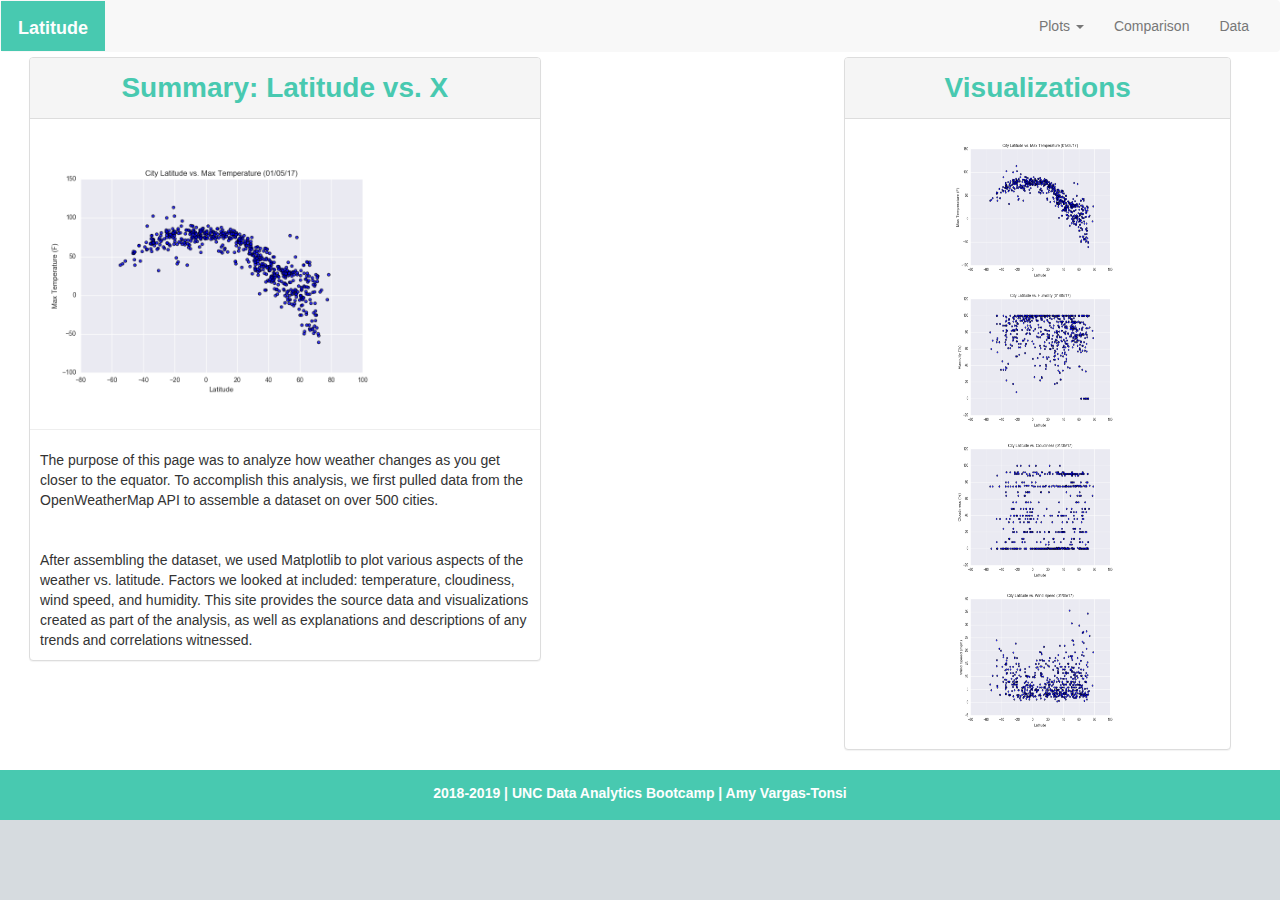
<file: index.html>
<!DOCTYPE html>
<html lang="en">


<head>
 <meta charset="UTF-8" name="viewport" content="width=device-width, initial-scale=1">
 <title>Weather Data</title>
  <!-- Bootstrap stylesheet -->
  <link rel="stylesheet" href="https://maxcdn.bootstrapcdn.com/bootstrap/3.3.7/css/bootstrap.min.css" integrity="sha384-BVYiiSIFeK1dGmJRAkycuHAHRg32OmUcww7on3RYdg4Va+PmSTsz/K68vbdEjh4u" crossorigin="anonymous">
  <script src="https://code.jquery.com/jquery-3.3.1.slim.min.js" integrity="sha384-q8i/X+965DzO0rT7abK41JStQIAqVgRVzpbzo5smXKp4YfRvH+8abtTE1Pi6jizo" crossorigin="anonymous"></script>
  <script src="https://cdnjs.cloudflare.com/ajax/libs/popper.js/1.14.6/umd/popper.min.js" integrity="sha384-wHAiFfRlMFy6i5SRaxvfOCifBUQy1xHdJ/yoi7FRNXMRBu5WHdZYu1hA6ZOblgut" crossorigin="anonymous"></script>
  <script src="https://stackpath.bootstrapcdn.com/bootstrap/4.2.1/js/bootstrap.min.js" integrity="sha384-B0UglyR+jN6CkvvICOB2joaf5I4l3gm9GU6Hc1og6Ls7i6U/mkkaduKaBhlAXv9k" crossorigin="anonymous"></script>
  <link rel="stylesheet" href="style.css">
 </head>


<body>
  <!-- Create navigation bar -->
<nav class="navbar navbar-default">
  <div class="container-fluid">
    <div class="navbar-header">
      <button type="button" class="navbar-toggle collapsed" data-toggle="collapse" data-target="#bs-example-navbar-collapse-1" aria-expanded="false">
        <span class="sr-only">Toggle navigation</span>
        <span class="icon-bar"></span>
        <span class="icon-bar"></span>
        <span class="icon-bar"></span>
      </button>
      <a class="navbar-brand" href="index.html">Latitude</a>
    </div>

  <!-- Nav bar links -->
    <div class="collapse navbar-collapse" id="bs-example-navbar-collapse-1">
      <ul class="nav navbar-nav navbar-right">
        <li class="dropdown">
          <a href="index.html" class="dropdown-toggle" data-toggle="dropdown" role="button" aria-haspopup="true" aria-expanded="false">Plots <span class="caret"></span></a>
          <ul class="dropdown-menu">
            <li><a href="temp.html">Max Temperature</a></li>
            <li><a href="humidity.html">Humidity</a></li>
            <li><a href="cloudiness.html">Cloudiness</a></li>
            <li><a href="windiness.html">Wind Speed</a></li>
          </ul>
          <li><a href="comparison.html">Comparison</a></li>
          <li><a href="data.html">Data</a></li>
        </li>
      </ul>
    </div><!-- /.navbar-collapse -->
  </div><!-- /.container-fluid -->
</nav>

<!-- Creates the Overall Grid -->
  <div class="container-fluid">
    <div class="row">
      <div class="col-md-8">
        <div class="panel panel-default">
          <div class="panel-heading" id="center">Summary: Latitude vs. X</div>
            <div class="panel-body"></div>
              <img id="float" id="center" src="Fig1.png" alt="City Latitude vs. Max Temperature map" height="250" width="="300>
                <hr>
                  <p>The purpose of this page was to analyze how weather changes as you get closer to the equator. To accomplish this analysis, we first pulled data from the OpenWeatherMap API to assemble a dataset on over 500 cities.</p>
                    <br>
                  <p>After assembling the dataset, we used Matplotlib to plot various aspects of the weather vs. latitude. Factors we looked at included: temperature, cloudiness, wind speed, and humidity. This site provides the source data and visualizations created as part of the analysis, as well as explanations and descriptions of any trends and correlations witnessed.</p>

                  </div> <!-- /.panel body collapse -->
                </div> <!-- /.panel collapse -->
              </div> <!-- /.col-md-8 collapse -->
            <div class="col-md-4 inline-block">
              <div class="panel panel-default">
                <div class="panel-heading" id="center">Visualizations</div>
                  <div class="panel-body" id="center">
                    <a href="temp.html"><img src="Fig1.png" alt="City Latitude vs. Max Temperature map" height="150" width="180"></a>
                    <a href="humidity.html"><img src="Fig2.png" alt="City Latitude vs. Humidity map" height="150" width="180"></a>
                    <a href="cloudiness.html"><img src="Fig3.png" alt="City Latitude vs. Cloudiness map" height="150" width="180"></a>
                    <a href="windiness.html"><img src="Fig4.png" alt="City Latitude vs. Wind Speed map" height="150" width="180"></a>
              </div>
            </div> <!-- /.panel collapse -->
          </div> <!-- /.col-md-4 collapse -->
        </div> <!-- /.row collapse -->
      </div> <!-- /.container collapse -->

  <footer class="footer">
    <p>2018-2019 | UNC Data Analytics Bootcamp | Amy Vargas-Tonsi</p>
  </footer>
</body>
</html>
</file>
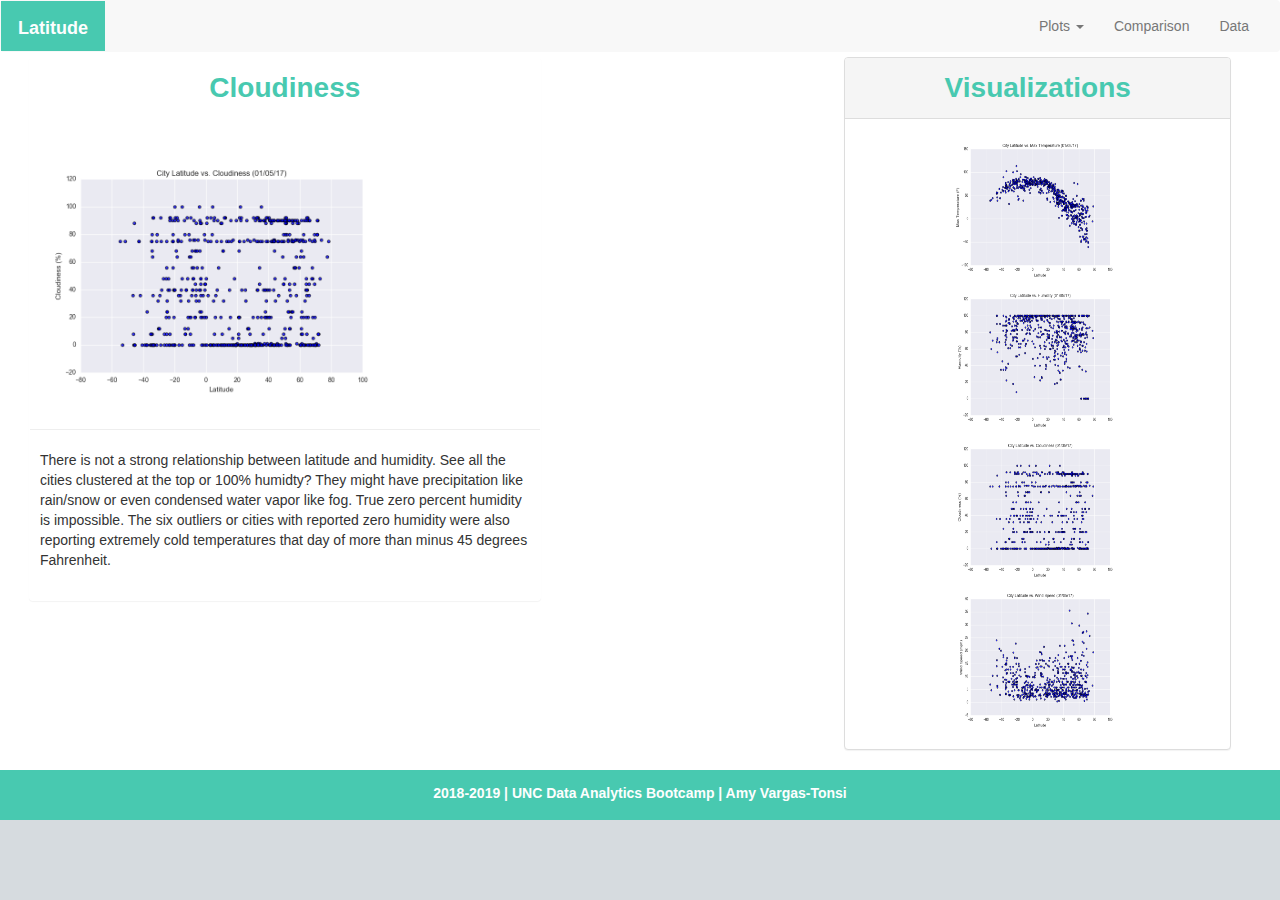
<file: cloudiness.html>
<!DOCTYPE html>
<html lang="en">


<head>
 <meta charset="UTF-8" name="viewport" content="width=device-width, initial-scale=1">
 <title>Cloudiness</title>
  <!-- Bring in our bootstrap stylesheet -->
  <link rel="stylesheet" href="https://maxcdn.bootstrapcdn.com/bootstrap/3.3.7/css/bootstrap.min.css" integrity="sha384-BVYiiSIFeK1dGmJRAkycuHAHRg32OmUcww7on3RYdg4Va+PmSTsz/K68vbdEjh4u" crossorigin="anonymous">
  <script src="https://code.jquery.com/jquery-3.3.1.slim.min.js" integrity="sha384-q8i/X+965DzO0rT7abK41JStQIAqVgRVzpbzo5smXKp4YfRvH+8abtTE1Pi6jizo" crossorigin="anonymous"></script>
  <script src="https://cdnjs.cloudflare.com/ajax/libs/popper.js/1.14.6/umd/popper.min.js" integrity="sha384-wHAiFfRlMFy6i5SRaxvfOCifBUQy1xHdJ/yoi7FRNXMRBu5WHdZYu1hA6ZOblgut" crossorigin="anonymous"></script>
  <script src="https://stackpath.bootstrapcdn.com/bootstrap/4.2.1/js/bootstrap.min.js" integrity="sha384-B0UglyR+jN6CkvvICOB2joaf5I4l3gm9GU6Hc1og6Ls7i6U/mkkaduKaBhlAXv9k" crossorigin="anonymous"></script>
  <link rel="stylesheet" href="style.css">
 </head>


 <body>
    <!-- Create navigation bar -->
  <nav class="navbar navbar-default">
    <div class="container-fluid">
      <div class="navbar-header">
        <button type="button" class="navbar-toggle collapsed" data-toggle="collapse" data-target="#bs-example-navbar-collapse-1" aria-expanded="false">
          <span class="sr-only">Toggle navigation</span>
          <span class="icon-bar"></span>
          <span class="icon-bar"></span>
          <span class="icon-bar"></span>
        </button>
        <a class="navbar-brand" href="index.html">Latitude</a>
      </div>
  
    <!-- Nav bar links -->
      <div class="collapse navbar-collapse" id="bs-example-navbar-collapse-1">
        <ul class="nav navbar-nav navbar-right">
          <li class="dropdown">
            <a href="index.html" class="dropdown-toggle" data-toggle="dropdown" role="button" aria-haspopup="true" aria-expanded="false">Plots <span class="caret"></span></a>
            <ul class="dropdown-menu">
              <li><a href="temp.html">Max Temperature</a></li>
              <li><a href="humidity.html">Humidity</a></li>
              <li><a href="cloudiness.html">Cloudiness</a></li>
              <li><a href="windiness.html">Wind Speed</a></li>
            </ul>
            <li><a href="comparison.html">Comparison</a></li>
            <li><a href="data.html">Data</a></li>
          </li>
        </ul>
      </div><!-- /.navbar-collapse -->
    </div><!-- /.container-fluid -->
  </nav>
  
  <!-- Creates the Overall Grid -->
    <div class="container-fluid">
      <div class="row">
        <div class="col-md-8">
          <div class="panel">
            <div class="panel-heading" id="center">Cloudiness</div>
              <div class="panel-body"></div>
                <img id="float" id="center" src="Fig3.png" alt="City Latitude vs. Cloudiness map" height="250" width="="300>
                  <hr>
                    <p>There is not a strong relationship between latitude and humidity. See all the cities clustered at the top or 100% humidty? 
                      They might have precipitation like rain/snow or even condensed water vapor like fog. True zero percent humidity is impossible. 
                      The six outliers or cities with reported zero humidity were also reporting extremely cold temperatures that day of more than 
                      minus 45 degrees Fahrenheit.</p>
                      <br>  
                    </div> <!-- /.panel body collapse -->
                  </div> <!-- /.panel collapse -->
                </div> <!-- /.col-md-8 collapse -->
              <div class="col-md-4 inline-block">
                <div class="panel panel-default">
                  <div class="panel-heading" id="center">Visualizations</div>
                    <div class="panel-body" id="center">
                      <a href="temp.html"><img src="Fig1.png" alt="City Latitude vs. Max Temperature map" height="150" width="180"></a>
                      <a href="humidity.html"><img src="Fig2.png" alt="City Latitude vs. Humidity map" height="150" width="180"></a>
                      <a href="cloudiness.html"><img src="Fig3.png" alt="City Latitude vs. Cloudiness map" height="150" width="180"></a>
                      <a href="windiness.html"><img src="Fig4.png" alt="City Latitude vs. Wind Speed map" height="150" width="180"></a>
                    </div>
                  </div> <!-- /.panel collapse -->
                </div> <!-- /.col-md-4 collapse -->
              </div> <!-- /.row collapse -->
            </div> <!-- /.container collapse -->
    <footer class="footer">
      <p>2018-2019 | UNC Data Analytics Bootcamp | Amy Vargas-Tonsi</p>
    </footer>
  </body>
  </html>
</file>
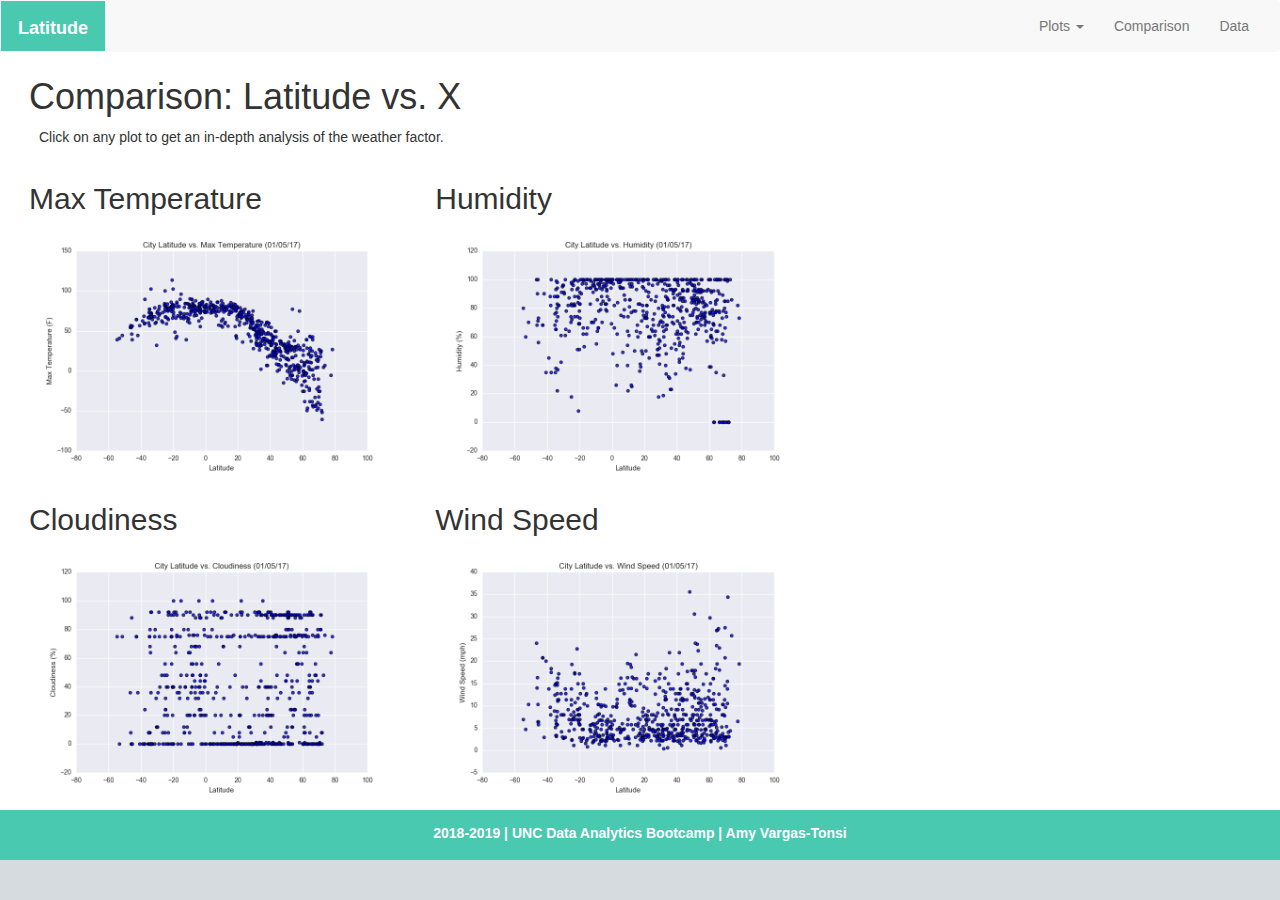
<file: comparison.html>
<!DOCTYPE html>
<html lang="en">


<head>
 <meta charset="UTF-8" name="viewport" content="width=device-width, initial-scale=1">
 <title>Comparison</title>
  <!-- Bring in our bootstrap stylesheet -->
  <link rel="stylesheet" href="https://maxcdn.bootstrapcdn.com/bootstrap/3.3.7/css/bootstrap.min.css" integrity="sha384-BVYiiSIFeK1dGmJRAkycuHAHRg32OmUcww7on3RYdg4Va+PmSTsz/K68vbdEjh4u" crossorigin="anonymous">
  <script src="https://code.jquery.com/jquery-3.3.1.slim.min.js" integrity="sha384-q8i/X+965DzO0rT7abK41JStQIAqVgRVzpbzo5smXKp4YfRvH+8abtTE1Pi6jizo" crossorigin="anonymous"></script>
  <script src="https://cdnjs.cloudflare.com/ajax/libs/popper.js/1.14.6/umd/popper.min.js" integrity="sha384-wHAiFfRlMFy6i5SRaxvfOCifBUQy1xHdJ/yoi7FRNXMRBu5WHdZYu1hA6ZOblgut" crossorigin="anonymous"></script>
  <script src="https://stackpath.bootstrapcdn.com/bootstrap/4.2.1/js/bootstrap.min.js" integrity="sha384-B0UglyR+jN6CkvvICOB2joaf5I4l3gm9GU6Hc1og6Ls7i6U/mkkaduKaBhlAXv9k" crossorigin="anonymous"></script>
  <link rel="stylesheet" href="style.css">
 </head>


 <body>
    <!-- Create navigation bar -->
  <nav class="navbar navbar-default">
    <div class="container-fluid">
      <div class="navbar-header">
        <button type="button" class="navbar-toggle collapsed" data-toggle="collapse" data-target="#bs-example-navbar-collapse-1" aria-expanded="false">
          <span class="sr-only">Toggle navigation</span>
          <span class="icon-bar"></span>
          <span class="icon-bar"></span>
          <span class="icon-bar"></span>
        </button>
        <a class="navbar-brand" href="index.html">Latitude</a>
      </div>
  
    <!-- Nav bar links -->
      <div class="collapse navbar-collapse" id="bs-example-navbar-collapse-1">
        <ul class="nav navbar-nav navbar-right">
          <li class="dropdown">
            <a href="index.html" class="dropdown-toggle" data-toggle="dropdown" role="button" aria-haspopup="true" aria-expanded="false">Plots <span class="caret"></span></a>
            <ul class="dropdown-menu">
              <li><a href="temp.html">Max Temperature</a></li>
              <li><a href="humidity.html">Humidity</a></li>
              <li><a href="cloudiness.html">Cloudiness</a></li>
              <li><a href="windiness.html">Wind Speed</a></li>
            </ul>
            <li><a href="comparison.html">Comparison</a></li>
            <li><a href="data.html">Data</a></li>
          </li>
        </ul>
      </div><!-- /.navbar-collapse -->
    </div><!-- /.container-fluid -->
  </nav>
  
  <!-- Creates the Overall Grid -->
    <div class="container-fluid chart">
      <div class="row">
        <div class="col-md-12">
          <h1>Comparison: Latitude vs. X</h1>
            <p>Click on any plot to get an in-depth analysis of the weather factor.</p>
        </div> <!-- /.col-md-12 collapse -->
      </div> <!-- /.row collapse -->

    <div class="row">
      <div class="col-md-6 inline-block">
        <h2>Max Temperature</h2>
          <a href="temp.html"><img class="comparison image" src="Fig1.png" alt="City Latitude vs. Max Temperature"></a>
      </div> <!-- /.col-md-6 collapse -->
    
    <div class="col-md-6 inline-block">
        <h2>Humidity</h2>
        <a href="humidity.html"><img class="comparison image" src="Fig2.png" alt="City Latitude vs. Humidity"></a>
    </div> <!-- /.col-md-6 collapse --> 
  
    <div class="col-md-6 inline-block">
        <h2>Cloudiness</h2>
        <a href="cloudiness.html"><img class="comparison image" src="Fig3.png" alt="City Latitude vs. Cloudiness"></a>
    </div> <!-- /.col-md-6 collapse --> 

    <div class="col-md-6 inline-block">
        <h2>Wind Speed</h2>
        <a href="windiness.html"><img class="comparison image" src="Fig4.png" alt="City Latitude vs. Wind Speed"></a>
    </div> <!-- /.col-md-6 collapse --> 
  </div> <!-- /.row collapse -->
  </div> <!-- /.container collapse -->
  <footer class="footer">
    <p>2018-2019 | UNC Data Analytics Bootcamp | Amy Vargas-Tonsi</p>
  </footer>
</body>
</html>
</file>
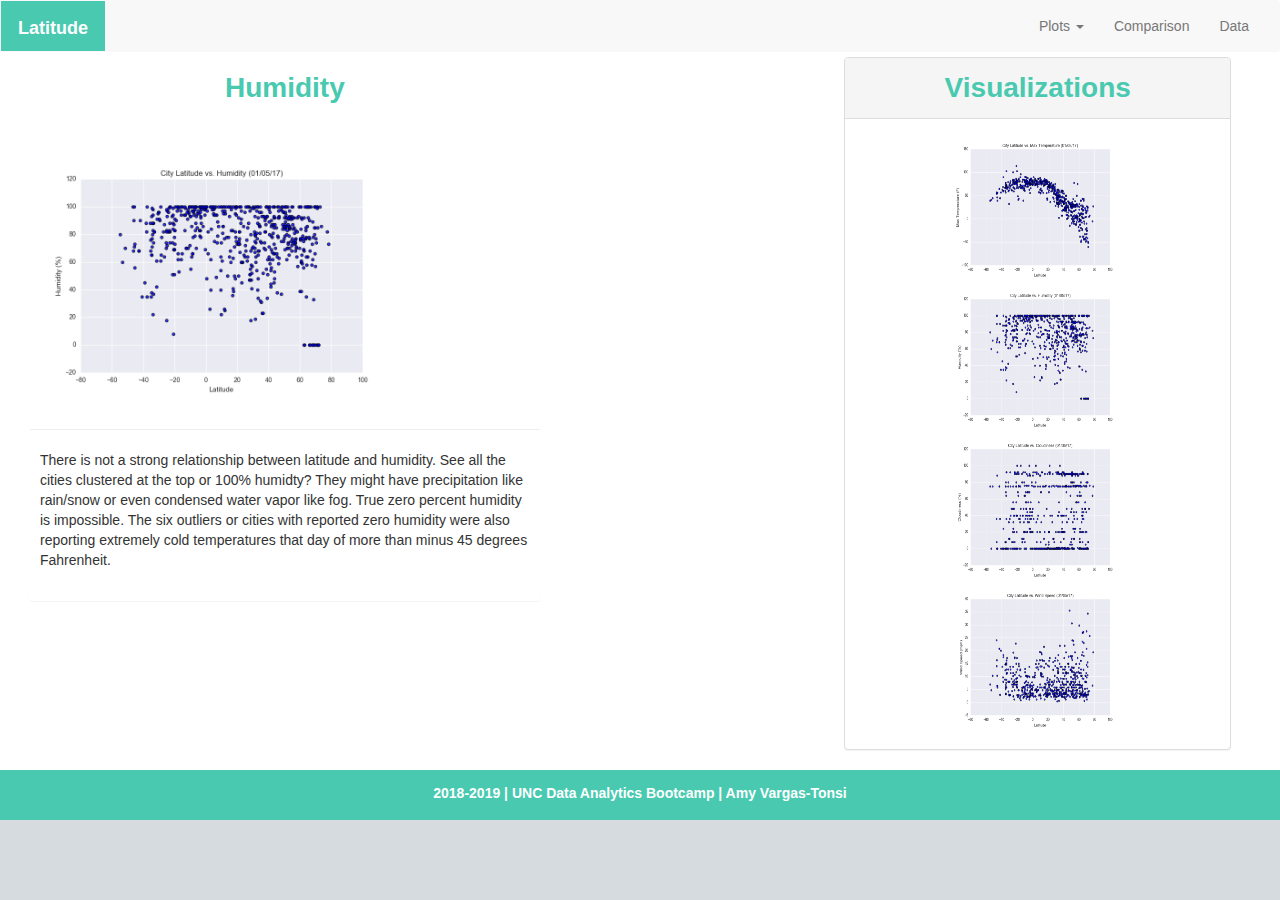
<file: humidity.html>
<!DOCTYPE html>
<html lang="en">


<head>
 <meta charset="UTF-8" name="viewport" content="width=device-width, initial-scale=1">
 <title>Humidity</title>
  <!-- Bring in our bootstrap stylesheet -->
  <link rel="stylesheet" href="https://maxcdn.bootstrapcdn.com/bootstrap/3.3.7/css/bootstrap.min.css" integrity="sha384-BVYiiSIFeK1dGmJRAkycuHAHRg32OmUcww7on3RYdg4Va+PmSTsz/K68vbdEjh4u" crossorigin="anonymous">
  <script src="https://code.jquery.com/jquery-3.3.1.slim.min.js" integrity="sha384-q8i/X+965DzO0rT7abK41JStQIAqVgRVzpbzo5smXKp4YfRvH+8abtTE1Pi6jizo" crossorigin="anonymous"></script>
  <script src="https://cdnjs.cloudflare.com/ajax/libs/popper.js/1.14.6/umd/popper.min.js" integrity="sha384-wHAiFfRlMFy6i5SRaxvfOCifBUQy1xHdJ/yoi7FRNXMRBu5WHdZYu1hA6ZOblgut" crossorigin="anonymous"></script>
  <script src="https://stackpath.bootstrapcdn.com/bootstrap/4.2.1/js/bootstrap.min.js" integrity="sha384-B0UglyR+jN6CkvvICOB2joaf5I4l3gm9GU6Hc1og6Ls7i6U/mkkaduKaBhlAXv9k" crossorigin="anonymous"></script>
  <link rel="stylesheet" href="style.css">
 </head>


<body>
    <!-- Create navigation bar -->
  <nav class="navbar navbar-default">
    <div class="container-fluid">
      <div class="navbar-header">
        <button type="button" class="navbar-toggle collapsed" data-toggle="collapse" data-target="#bs-example-navbar-collapse-1" aria-expanded="false">
          <span class="sr-only">Toggle navigation</span>
          <span class="icon-bar"></span>
          <span class="icon-bar"></span>
          <span class="icon-bar"></span>
        </button>
        <a class="navbar-brand" href="index.html">Latitude</a>
      </div>
  
    <!-- Nav bar links -->
      <div class="collapse navbar-collapse" id="bs-example-navbar-collapse-1">
        <ul class="nav navbar-nav navbar-right">
          <li class="dropdown">
            <a href="index.html" class="dropdown-toggle" data-toggle="dropdown" role="button" aria-haspopup="true" aria-expanded="false">Plots <span class="caret"></span></a>
            <ul class="dropdown-menu">
              <li><a href="temp.html">Max Temperature</a></li>
              <li><a href="humidity.html">Humidity</a></li>
              <li><a href="cloudiness.html">Cloudiness</a></li>
              <li><a href="windiness.html">Wind Speed</a></li>
            </ul>
            <li><a href="comparison.html">Comparison</a></li>
            <li><a href="data.html">Data</a></li>
          </li>
        </ul>
      </div><!-- /.navbar-collapse -->
    </div><!-- /.container-fluid -->
  </nav>
  
  <!-- Creates the Overall Grid -->
    <div class="container-fluid">
      <div class="row">
        <div class="col-md-8">
          <div class="panel">
            <div class="panel-heading" id="center">Humidity</div>
              <div class="panel-body"></div>
                <img id="float" id="center" src="Fig2.png" alt="City Latitude vs. Humidity map" height="250" width="="300>
                  <hr>
                    <p>There is not a strong relationship between latitude and humidity. See all the cities clustered at the top or 100% humidty? 
                      They might have precipitation like rain/snow or even condensed water vapor like fog. True zero percent humidity is impossible. 
                      The six outliers or cities with reported zero humidity were also reporting extremely cold temperatures that day of more than 
                      minus 45 degrees Fahrenheit.</p>
                      <br>  
                    </div> <!-- /.panel body collapse -->
                  </div> <!-- /.panel collapse -->
                </div> <!-- /.col-md-8 collapse -->
              <div class="col-md-4 inline-block">
                <div class="panel panel-default">
                  <div class="panel-heading" id="center">Visualizations</div>
                    <div class="panel-body" id="center">
                      <a href="temp.html"><img src="Fig1.png" alt="City Latitude vs. Max Temperature map" height="150" width="180"></a>
                      <a href="humidity.html"><img src="Fig2.png" alt="City Latitude vs. Humidity map" height="150" width="180"></a>
                      <a href="cloudiness.html"><img src="Fig3.png" alt="City Latitude vs. Cloudiness map" height="150" width="180"></a>
                      <a href="windiness.html"><img src="Fig4.png" alt="City Latitude vs. Wind Speed map" height="150" width="180"></a>
                    </div>
                  </div> <!-- /.panel collapse -->
                </div> <!-- /.col-md-4 collapse -->
              </div> <!-- /.row collapse -->
            </div> <!-- /.container collapse -->
    <footer class="footer">
      <p>2018-2019 | UNC Data Analytics Bootcamp | Amy Vargas-Tonsi</p>
    </footer>
  </body>
  </html>
</file>
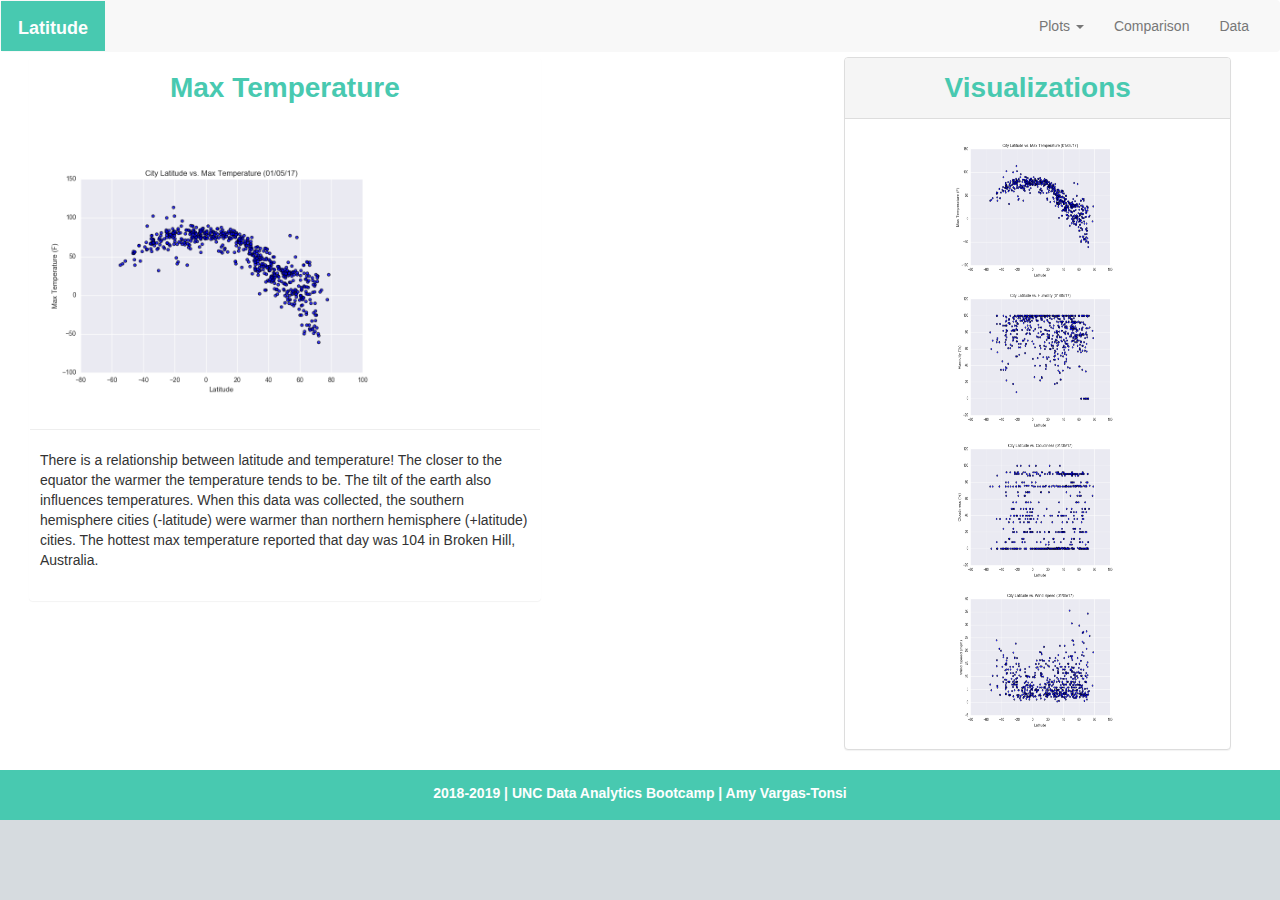
<file: temp.html>
<!DOCTYPE html>
<html lang="en">


<head>
 <meta charset="UTF-8" name="viewport" content="width=device-width, initial-scale=1">
 <title>Max Temperature</title>
  <!-- Bring in our bootstrap stylesheet -->
  <link rel="stylesheet" href="https://maxcdn.bootstrapcdn.com/bootstrap/3.3.7/css/bootstrap.min.css" integrity="sha384-BVYiiSIFeK1dGmJRAkycuHAHRg32OmUcww7on3RYdg4Va+PmSTsz/K68vbdEjh4u" crossorigin="anonymous">
  <script src="https://code.jquery.com/jquery-3.3.1.slim.min.js" integrity="sha384-q8i/X+965DzO0rT7abK41JStQIAqVgRVzpbzo5smXKp4YfRvH+8abtTE1Pi6jizo" crossorigin="anonymous"></script>
  <script src="https://cdnjs.cloudflare.com/ajax/libs/popper.js/1.14.6/umd/popper.min.js" integrity="sha384-wHAiFfRlMFy6i5SRaxvfOCifBUQy1xHdJ/yoi7FRNXMRBu5WHdZYu1hA6ZOblgut" crossorigin="anonymous"></script>
  <script src="https://stackpath.bootstrapcdn.com/bootstrap/4.2.1/js/bootstrap.min.js" integrity="sha384-B0UglyR+jN6CkvvICOB2joaf5I4l3gm9GU6Hc1og6Ls7i6U/mkkaduKaBhlAXv9k" crossorigin="anonymous"></script>
  <link rel="stylesheet" href="style.css">
 </head>


 <body>
    <!-- Create navigation bar -->
  <nav class="navbar navbar-default">
    <div class="container-fluid">
      <div class="navbar-header">
        <button type="button" class="navbar-toggle collapsed" data-toggle="collapse" data-target="#bs-example-navbar-collapse-1" aria-expanded="false">
          <span class="sr-only">Toggle navigation</span>
          <span class="icon-bar"></span>
          <span class="icon-bar"></span>
          <span class="icon-bar"></span>
        </button>
        <a class="navbar-brand" href="index.html">Latitude</a>
      </div>
  
    <!-- Nav bar links -->
      <div class="collapse navbar-collapse" id="bs-example-navbar-collapse-1">
        <ul class="nav navbar-nav navbar-right">
          <li class="dropdown">
            <a href="index.html" class="dropdown-toggle" data-toggle="dropdown" role="button" aria-haspopup="true" aria-expanded="false">Plots <span class="caret"></span></a>
            <ul class="dropdown-menu">
              <li><a href="temp.html">Max Temperature</a></li>
              <li><a href="humidity.html">Humidity</a></li>
              <li><a href="cloudiness.html">Cloudiness</a></li>
              <li><a href="windiness.html">Wind Speed</a></li>
            </ul>
            <li><a href="comparison.html">Comparison</a></li>
            <li><a href="data.html">Data</a></li>
          </li>
        </ul>
      </div><!-- /.navbar-collapse -->
    </div><!-- /.container-fluid -->
  </nav>
  
  <!-- Creates the Overall Grid -->
    <div class="container-fluid">
      <div class="row">
        <div class="col-md-8">
          <div class="panel">
            <div class="panel-heading" id="center">Max Temperature</div>
              <div class="panel-body"></div>
                <img id="float" id="center" src="Fig1.png" alt="City Latitude vs. Max Temperature map" height="250" width="="300>
                  <hr>
                    <p>There is a relationship between latitude and temperature! The closer to the equator the warmer the temperature tends to be. 
                      The tilt of the earth also influences temperatures. When this data was collected, 
                      the southern hemisphere cities (-latitude) were warmer than northern hemisphere (+latitude) cities. 
                      The hottest max temperature reported that day was 104 in Broken Hill, Australia.</p>
                      <br>  
                    </div> <!-- /.panel body collapse -->
                  </div> <!-- /.panel collapse -->
                </div> <!-- /.col-md-8 collapse -->
              <div class="col-md-4 inline-block">
                <div class="panel panel-default">
                  <div class="panel-heading" id="center">Visualizations</div>
                    <div class="panel-body" id="center">
                      <a href="temp.html"><img src="Fig1.png" alt="City Latitude vs. Max Temperature map" height="150" width="180"></a>
                      <a href="humidity.html"><img src="Fig2.png" alt="City Latitude vs. Humidity map" height="150" width="180"></a>
                      <a href="cloudiness.html"><img src="Fig3.png" alt="City Latitude vs. Cloudiness map" height="150" width="180"></a>
                      <a href="windiness.html"><img src="Fig4.png" alt="City Latitude vs. Wind Speed map" height="150" width="180"></a>
                    </div>
                  </div> <!-- /.panel collapse -->
                </div> <!-- /.col-md-4 collapse -->
              </div> <!-- /.row collapse -->
            </div> <!-- /.container collapse -->
    <footer class="footer">
      <p>2018-2019 | UNC Data Analytics Bootcamp | Amy Vargas-Tonsi</p>
</file>
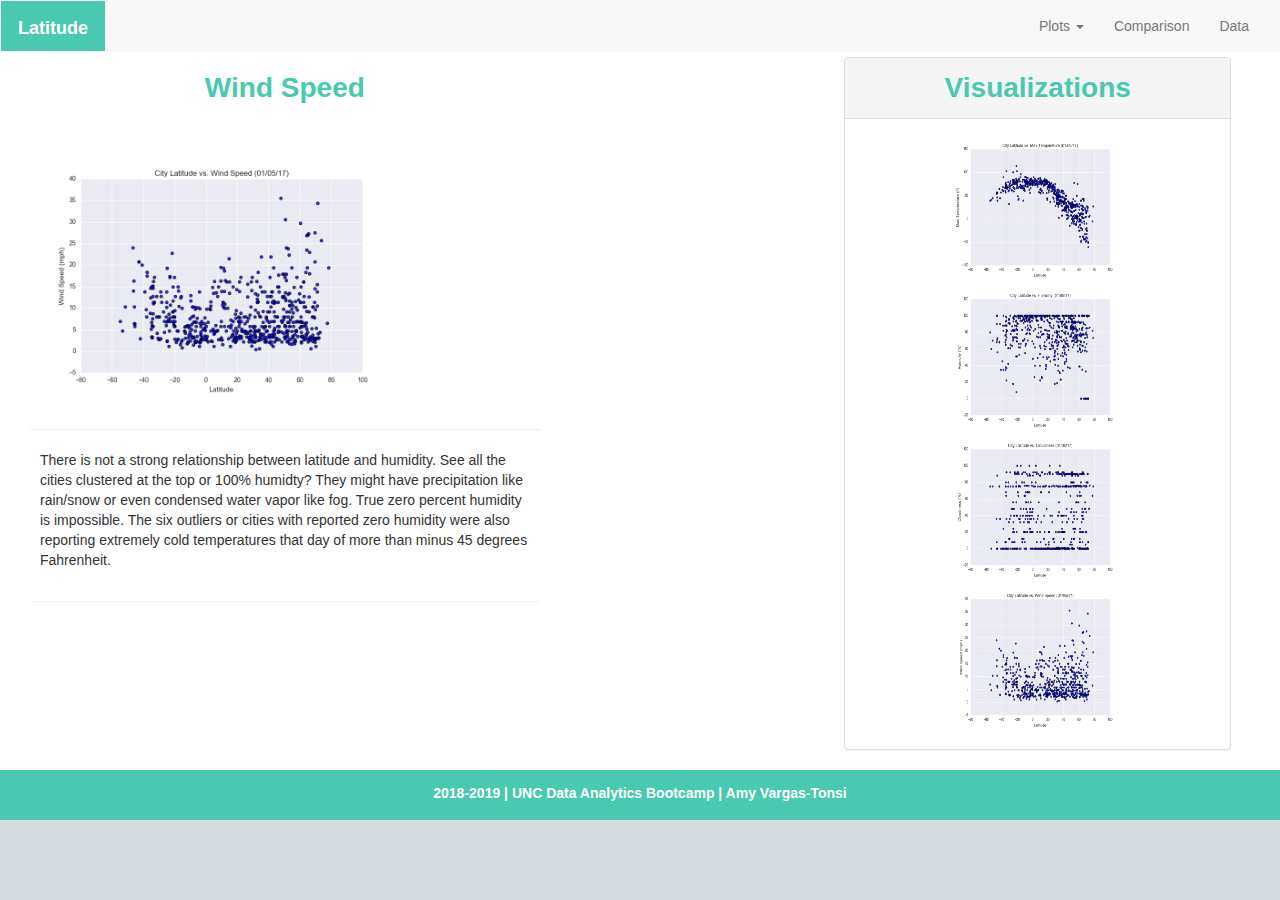
<file: windiness.html>
<!DOCTYPE html>
<html lang="en">


<head>
 <meta charset="UTF-8" name="viewport" content="width=device-width, initial-scale=1">
 <title>Weather Data</title>
  <!-- Bring in our bootstrap stylesheet -->
  <link rel="stylesheet" href="https://maxcdn.bootstrapcdn.com/bootstrap/3.3.7/css/bootstrap.min.css" integrity="sha384-BVYiiSIFeK1dGmJRAkycuHAHRg32OmUcww7on3RYdg4Va+PmSTsz/K68vbdEjh4u" crossorigin="anonymous">
  <script src="https://code.jquery.com/jquery-3.3.1.slim.min.js" integrity="sha384-q8i/X+965DzO0rT7abK41JStQIAqVgRVzpbzo5smXKp4YfRvH+8abtTE1Pi6jizo" crossorigin="anonymous"></script>
  <script src="https://cdnjs.cloudflare.com/ajax/libs/popper.js/1.14.6/umd/popper.min.js" integrity="sha384-wHAiFfRlMFy6i5SRaxvfOCifBUQy1xHdJ/yoi7FRNXMRBu5WHdZYu1hA6ZOblgut" crossorigin="anonymous"></script>
  <script src="https://stackpath.bootstrapcdn.com/bootstrap/4.2.1/js/bootstrap.min.js" integrity="sha384-B0UglyR+jN6CkvvICOB2joaf5I4l3gm9GU6Hc1og6Ls7i6U/mkkaduKaBhlAXv9k" crossorigin="anonymous"></script>
  <link rel="stylesheet" href="style.css">
 </head>


 <body>
    <!-- Create navigation bar -->
  <nav class="navbar navbar-default">
    <div class="container-fluid">
      <div class="navbar-header">
        <button type="button" class="navbar-toggle collapsed" data-toggle="collapse" data-target="#bs-example-navbar-collapse-1" aria-expanded="false">
          <span class="sr-only">Toggle navigation</span>
          <span class="icon-bar"></span>
          <span class="icon-bar"></span>
          <span class="icon-bar"></span>
        </button>
        <a class="navbar-brand" href="index.html">Latitude</a>
      </div>
  
    <!-- Nav bar links -->
      <div class="collapse navbar-collapse" id="bs-example-navbar-collapse-1">
        <ul class="nav navbar-nav navbar-right">
          <li class="dropdown">
            <a href="index.html" class="dropdown-toggle" data-toggle="dropdown" role="button" aria-haspopup="true" aria-expanded="false">Plots <span class="caret"></span></a>
            <ul class="dropdown-menu">
              <li><a href="temp.html">Max Temperature</a></li>
              <li><a href="humidity.html">Humidity</a></li>
              <li><a href="cloudiness.html">Cloudiness</a></li>
              <li><a href="windiness.html">Wind Speed</a></li>
            </ul>
            <li><a href="comparison.html">Comparison</a></li>
            <li><a href="data.html">Data</a></li>
          </li>
        </ul>
      </div><!-- /.navbar-collapse -->
    </div><!-- /.container-fluid -->
  </nav>
  
  <!-- Creates the Overall Grid -->
    <div class="container-fluid">
      <div class="row">
        <div class="col-md-8">
          <div class="panel">
            <div class="panel-heading" id="center">Wind Speed</div>
              <div class="panel-body"></div>
                <img id="float" id="center" src="Fig4.png" alt="City Latitude vs. Wind Speed map" height="250" width="="300>
                  <hr>
                    <p>There is not a strong relationship between latitude and humidity. See all the cities clustered at the top or 100% humidty? 
                      They might have precipitation like rain/snow or even condensed water vapor like fog. True zero percent humidity is impossible. 
                      The six outliers or cities with reported zero humidity were also reporting extremely cold temperatures that day of more than 
                      minus 45 degrees Fahrenheit.</p>
                      <br>  
                    </div> <!-- /.panel body collapse -->
                  </div> <!-- /.panel collapse -->
                </div> <!-- /.col-md-8 collapse -->
              <div class="col-md-4 inline-block">
                <div class="panel panel-default">
                  <div class="panel-heading" id="center">Visualizations</div>
                    <div class="panel-body" id="center">
                      <a href="temp.html"><img src="Fig1.png" alt="City Latitude vs. Max Temperature map" height="150" width="180"></a>
                      <a href="humidity.html"><img src="Fig2.png" alt="City Latitude vs. Humidity map" height="150" width="180"></a>
                      <a href="cloudiness.html"><img src="Fig3.png" alt="City Latitude vs. Cloudiness map" height="150" width="180"></a>
                      <a href="windiness.html"><img src="Fig4.png" alt="City Latitude vs. Wind Speed map" height="150" width="180"></a>
                    </div>
                  </div> <!-- /.panel collapse -->
                </div> <!-- /.col-md-4 collapse -->
              </div> <!-- /.row collapse -->
            </div> <!-- /.container collapse -->
    <footer class="footer">
      <p>2018-2019 | UNC Data Analytics Bootcamp | Amy Vargas-Tonsi</p>
    </footer>
  </body>
  </html>
</file>
<file: style.css>
html {
    position: relative;
    min-height: 100%;
    background-color: #D6DBDF;
} */

body {
    margin-bottom: 150px;
    background-color: #f1f1f1;
}
  
.navbar-default .navbar-brand {
    color: #FDFEFE;
}

.col-md-4 {
    float: none !important
}

.inline-block {
    display: inline-block;
    vertical-align: top;
}

.navbar {
    position: relative;
    min-height: 50px;
    margin-bottom: 5px;
    border: 1px solid transparent;
}
  
.navbar-brand {
    font-size: 18px; 
    font-weight: bold; 
    border: 2px solid #48C9B0;  
    background:  #48C9B0;  
}

.row {
    margin-right: -1px;
    margin-left: -1px;
    display: inline-block;
    width: 65%;
}

.panel.panel-default {
    display: inline-block;
    vertical-align: top;
}

.panel-formatting {
    color:#48C9B0;  
    text-align: center;
    font-size: 24px; 
    margin: 5px 5px 5px;
    border-bottom: 1px solid #48C9B0;
    font-weight: bold;
}

.panel.heading {
    display: inline-block;
    vertical-align: top;
}

.comparison.image {
    max-width: 100%;
    max-height: 100%;
}

#center {
    text-align: center;
    width: 100%;
    height: auto;
    font-weight: bold;
    font-size: 28px; 
    color:#48C9B0;  
}
  
#center_img {
      display: block;
      margin-left: auto;
      margin-right: auto;
      width: 60%;
}
  
#float{
    margin: 5px;
    vertical-align: top;
}
  
#call {
     border: 3px solid #48C9B0; 
}
  
p {
    margin: 10px 10px 10px;
}
  
.footer {
    background:  #48C9B0;  
    /* position: relative; */
    min-height: 50px;
    border-top: 3px solid  #48C9B0;
    text-align: center;
    color: #FDFEFE;
    font-weight: bold;
}
  
@media only screen and (min-width: 768px) {
    /* For desktop: */
  .col-1 {width: 8.33%;}
  .col-2 {width: 16.66%;}
  .col-3 {width: 25%;}
  .col-4 {width: 33.33%;}
  .col-5 {width: 41.66%;}
  .col-6 {width: 50%;}
  .col-7 {width: 58.33%;}
  .col-8 {width: 66.66%;}
  .col-9 {width: 75%;}
  .col-10 {width: 83.33%;}
  .col-11 {width: 91.66%;}
  .col-12 {width: 100%;}*/ */

 
@media only screen and (min-width: 600px) {
    /* For tablets: */
    .col-s-1 {width: 8.33%;}
    .col-s-2 {width: 16.66%;}
    .col-s-3 {width: 25%;}
    .col-s-4 {width: 33.33%;}
    .col-s-5 {width: 41.66%;}
    .col-s-6 {width: 50%;}
    .col-s-7 {width: 58.33%;}
    .col-s-8 {width: 66.66%;}
    .col-s-9 {width: 75%;}
    .col-s-10 {width: 83.33%;}
    .col-s-11 {width: 91.66%;}
    .col-s-12 {width: 100%;}
  
@media only screen and (max-width: 768px) {
    /* For mobile phones: */
[class*="col-"] {
width: 100%;
}
}
</file>
